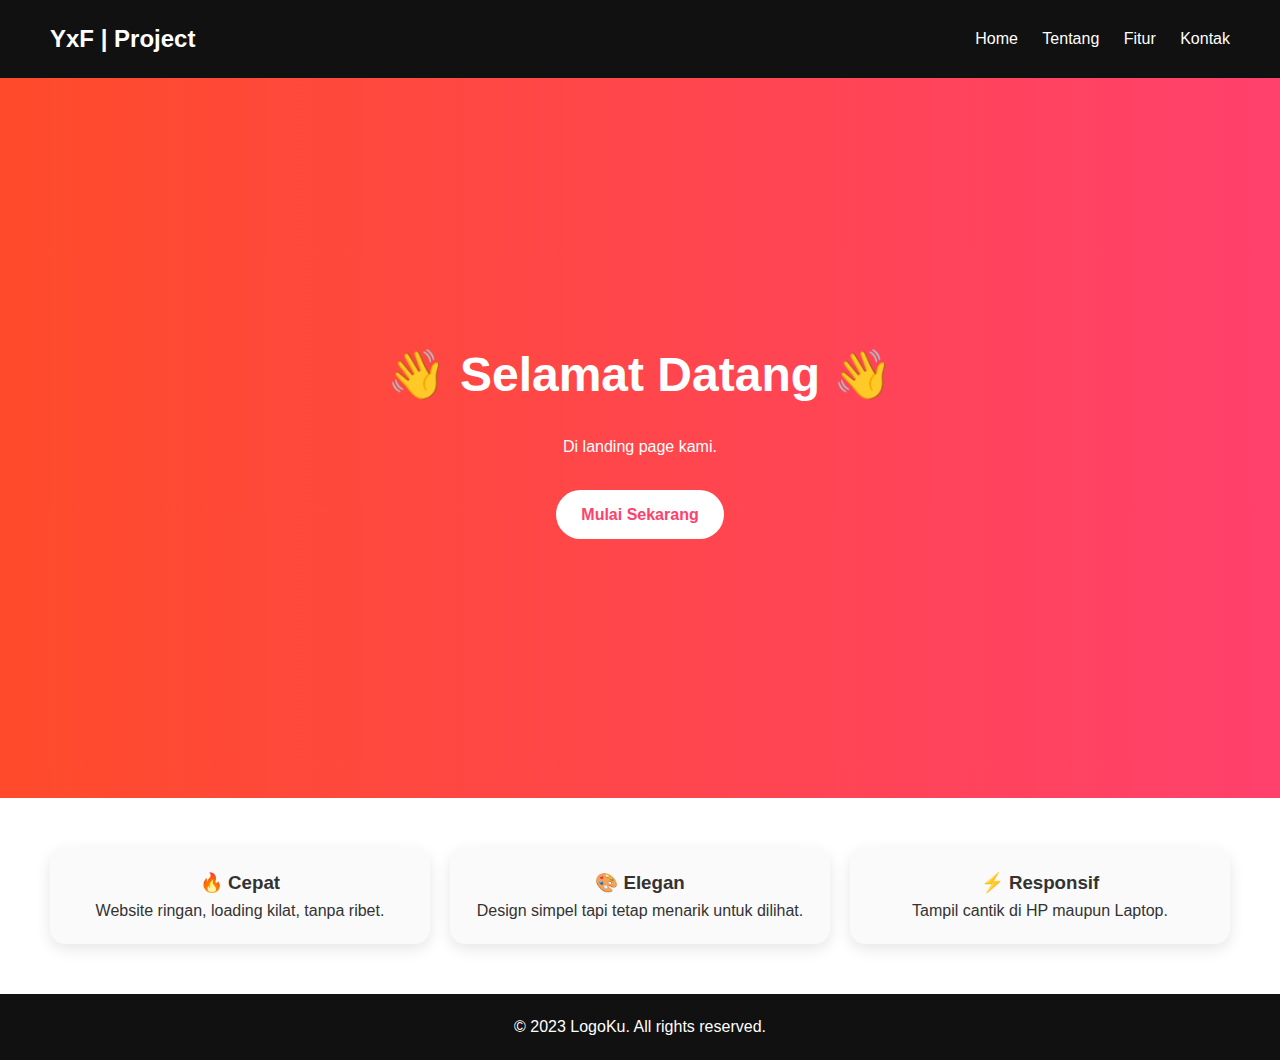
<file: index.html>
<!DOCTYPE html>
<html lang="en">
<head>
    <meta charset="UTF-8">
    <meta name="viewport" content="width=device-width, initial-scale=1.0">
    <title>Landing Page</title>
    <link rel="stylesheet" href="style.css">
    <link href="https://fonts.googleapis.com/css2?family=Roboto:ital,wght@0,100..900;1,100..900&display=swap" rel="stylesheet">
</head>
<body>
    <header>
        <h2>YxF | Project</h2>
        <nav>
            <a href="index.html" class="active">Home</a>
            <a href="tentang.html">Tentang</a>
            <a href="fitur.html">Fitur</a>
            <a href="kontak.html">Kontak</a>
        </nav>
    </header>

    <section class="hero">
        <h1>👋 Selamat Datang 👋</h1>
        <p>Di landing page kami.</p>
        <a href="tentang.html" class="btn">Mulai Sekarang</a>
    </section>

    <section class="features">
        <div class="card">
            <h3>🔥 Cepat</h3>
            <p>Website ringan, loading kilat, tanpa ribet.</p>
        </div>
        <div class="card">
            <h3>🎨 Elegan</h3>
            <p>Design simpel tapi tetap menarik untuk dilihat.</p>
        </div>
        <div class="card">
            <h3>⚡ Responsif</h3>
            <p>Tampil cantik di HP maupun Laptop.</p>
        </div>
    </section>

    <footer>
        <p>&copy; 2023 LogoKu. All rights reserved.</p>
    </footer>

</body>
</html>
</file>
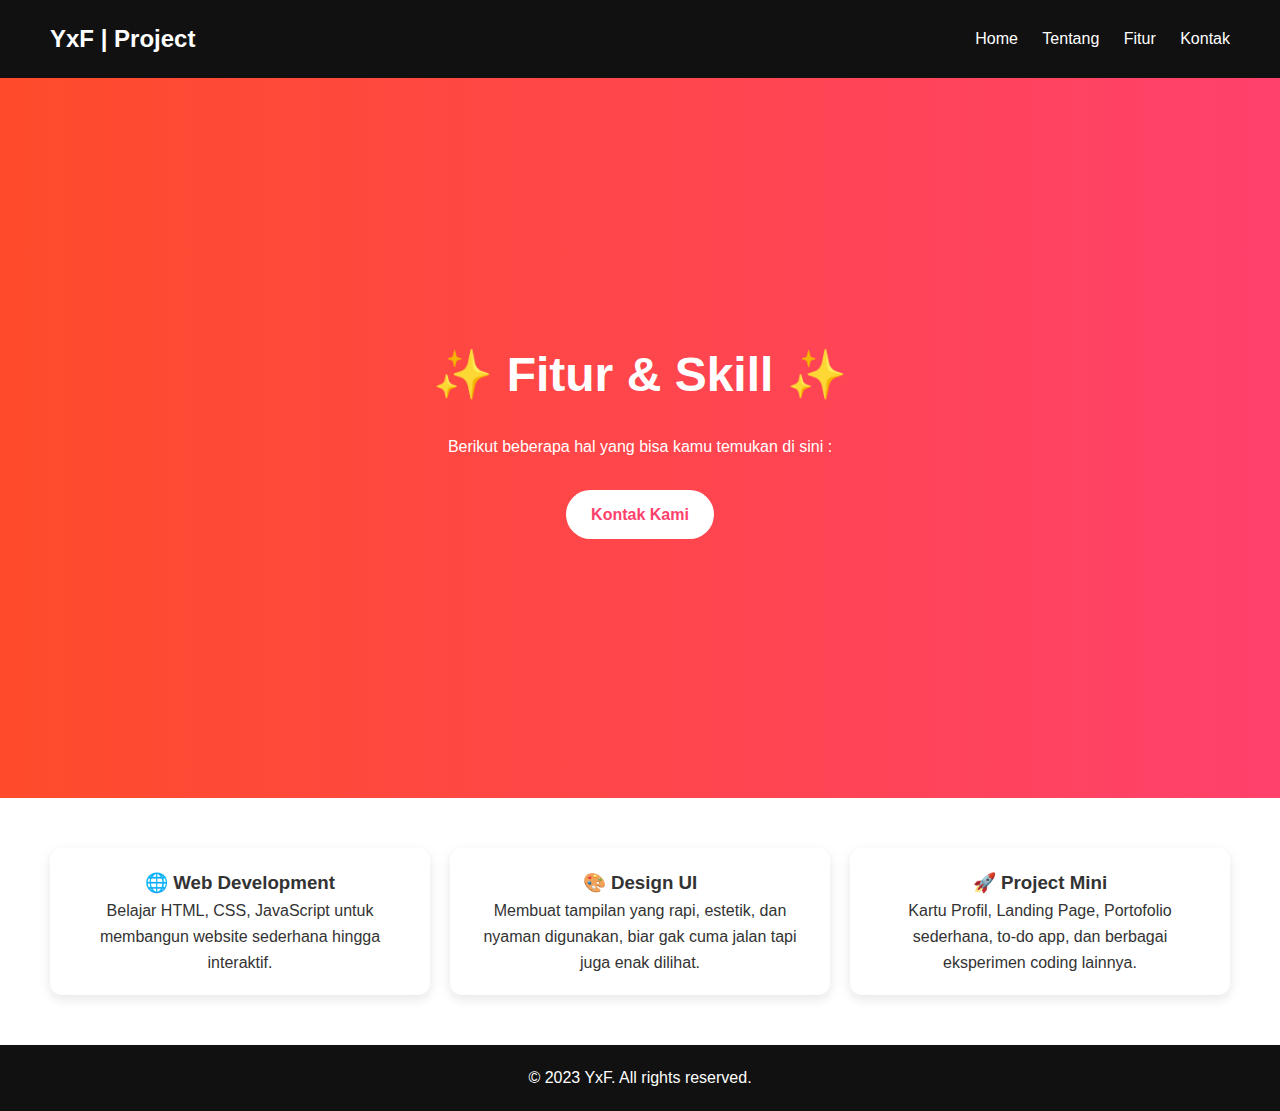
<file: fitur.html>
<!DOCTYPE html>
<html lang="en">
<head>
    <meta charset="UTF-8">
    <meta name="viewport" content="width=device-width, initial-scale=1.0">
    <title>Page Fitur</title>
    <link rel="stylesheet" href="style.css">
    <link href="https://fonts.googleapis.com/css2?family=Roboto:ital,wght@0,100..900;1,100..900&display=swap" rel="stylesheet">
</head>
<body>
        <header>
        <h2>YxF | Project</h2>
        <nav>
            <a href="index.html">Home</a>
            <a href="tentang.html">Tentang</a>
            <a href="fitur.html" class="active">Fitur</a>
            <a href="kontak.html">Kontak</a>
        </nav>
    </header>

    <section class="hero">
        <h1>✨ Fitur & Skill ✨</h1>
        <p>Berikut beberapa hal yang bisa kamu temukan di sini :</p>
        <a href="kontak.html" class="btn">Kontak Kami</a>
    </section>

    <section class="features">
        <div class="feature-card">
            <h3>🌐 Web Development</h3>
            <p>Belajar HTML, CSS, JavaScript untuk membangun website sederhana hingga interaktif.</p>
        </div>
        <div class="feature-card">
            <h3>🎨 Design UI</h3>
            <p>Membuat tampilan yang rapi, estetik, dan nyaman digunakan, biar gak cuma jalan tapi juga enak dilihat.</p>
        </div>
        <div class="feature-card">
            <h3>🚀 Project Mini</h3>
            <p>Kartu Profil, Landing Page, Portofolio sederhana, to-do app, dan berbagai eksperimen coding lainnya.</p>
        </div>
    </section>

    <footer>
        <p>&copy; 2023 YxF. All rights reserved.</p>
    </footer>
</body>
</html>
</file>
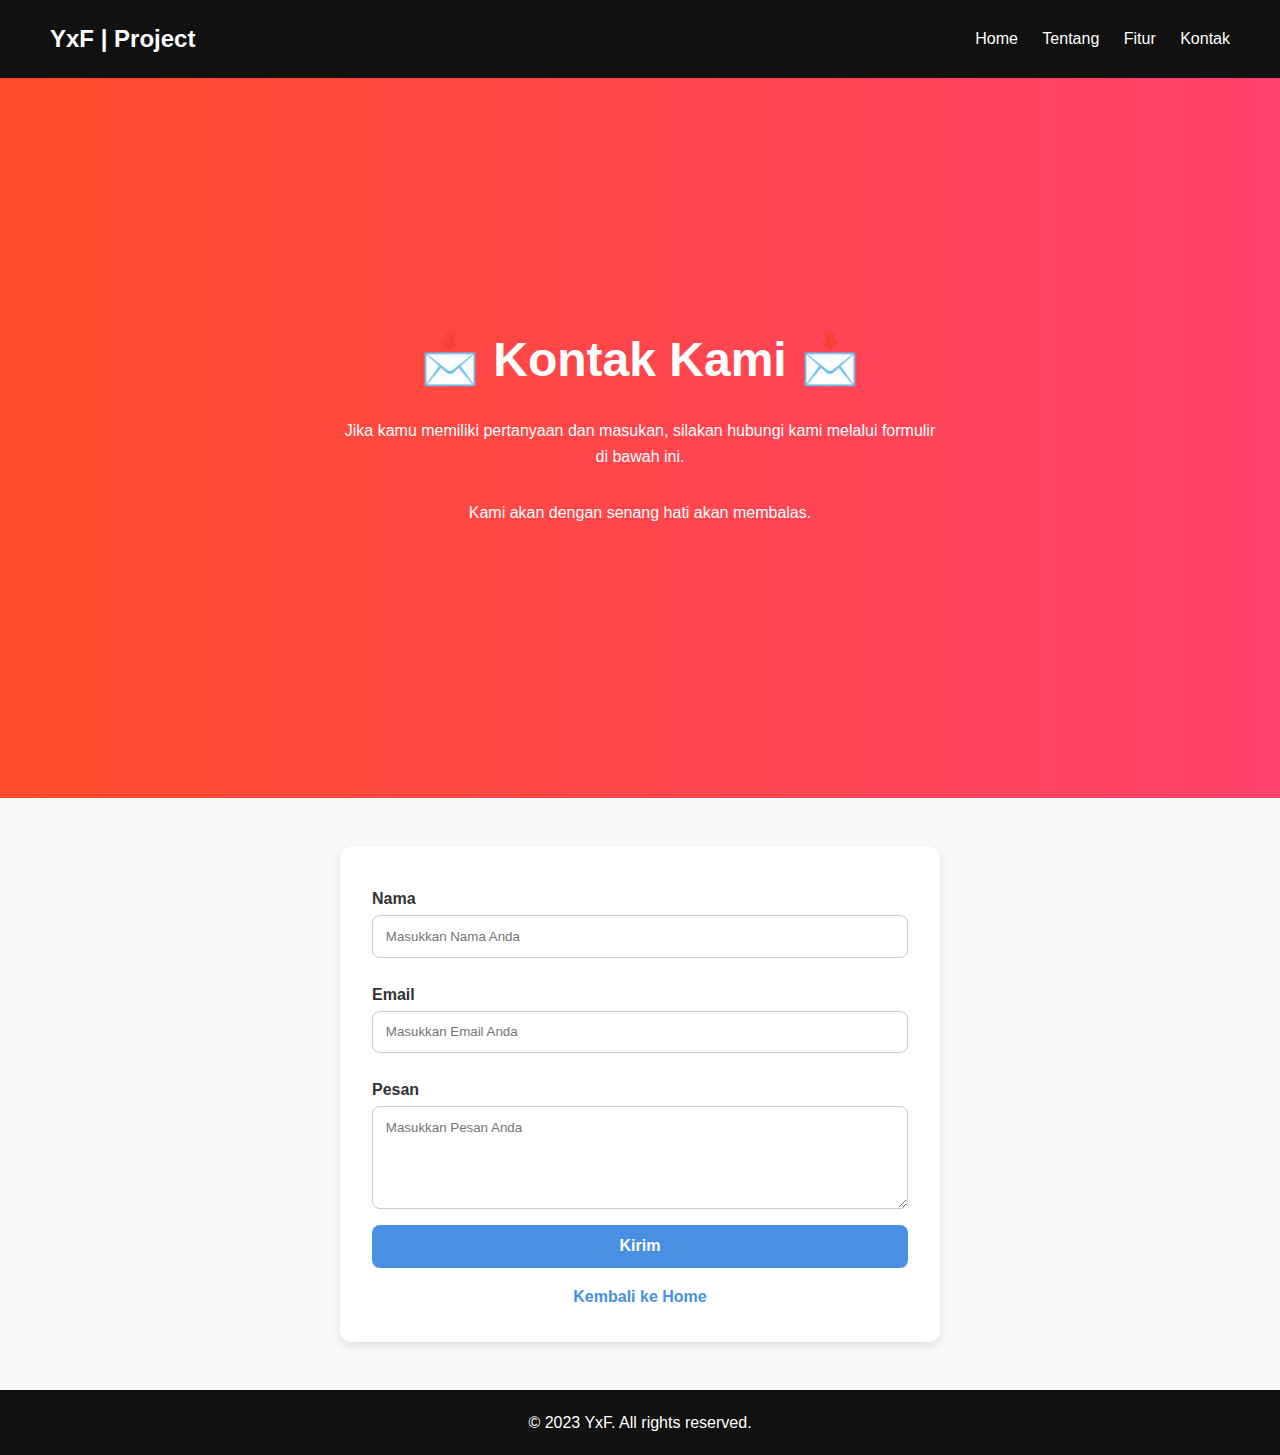
<file: kontak.html>
<!DOCTYPE html>
<html lang="en">
<head>
    <meta charset="UTF-8">
    <meta name="viewport" content="width=device-width, initial-scale=1.0">
    <title>Page Kontak</title>
    <link rel="stylesheet" href="style.css">
    <link href="https://fonts.googleapis.com/css2?family=Roboto:ital,wght@0,100..900;1,100..900&display=swap" rel="stylesheet">
</head>
<body>
    
    <header>
        <h2>YxF | Project</h2>
        <nav>
            <a href="index.html">Home</a>
            <a href="tentang.html">Tentang</a>
            <a href="fitur.html">Fitur</a>
            <a href="kontak.html" class="active">Kontak</a>
        </nav>
    </header>

    <section class="hero">
        <h1>📩 Kontak Kami 📩</h1>
        <p>Jika kamu memiliki pertanyaan dan masukan, silakan hubungi kami melalui formulir di bawah ini.</p>
        <p>Kami akan dengan senang hati akan membalas.</p>
    </section>

    <section class="contact">
        <div class="container">
            <form class="contact-form">
                <label for="name">Nama</label>
                <input type="text" id="name" name="name" placeholder="Masukkan Nama Anda" required>

                <label for="email">Email</label>
                <input type="email" id="email" name="email" placeholder="Masukkan Email Anda" required>

                <label for="message">Pesan</label>
                <textarea id="message" name="message" rows="5" placeholder="Masukkan Pesan Anda" required></textarea>

                <button type="submit">Kirim</button>
            </form>
            <div class="back-link">
                <a href="index.html">Kembali ke Home</a>
            </div>
    </section>

    <footer>
        <p>&copy; 2023 YxF. All rights reserved.</p>
    </footer>
</body>
</html>
</file>
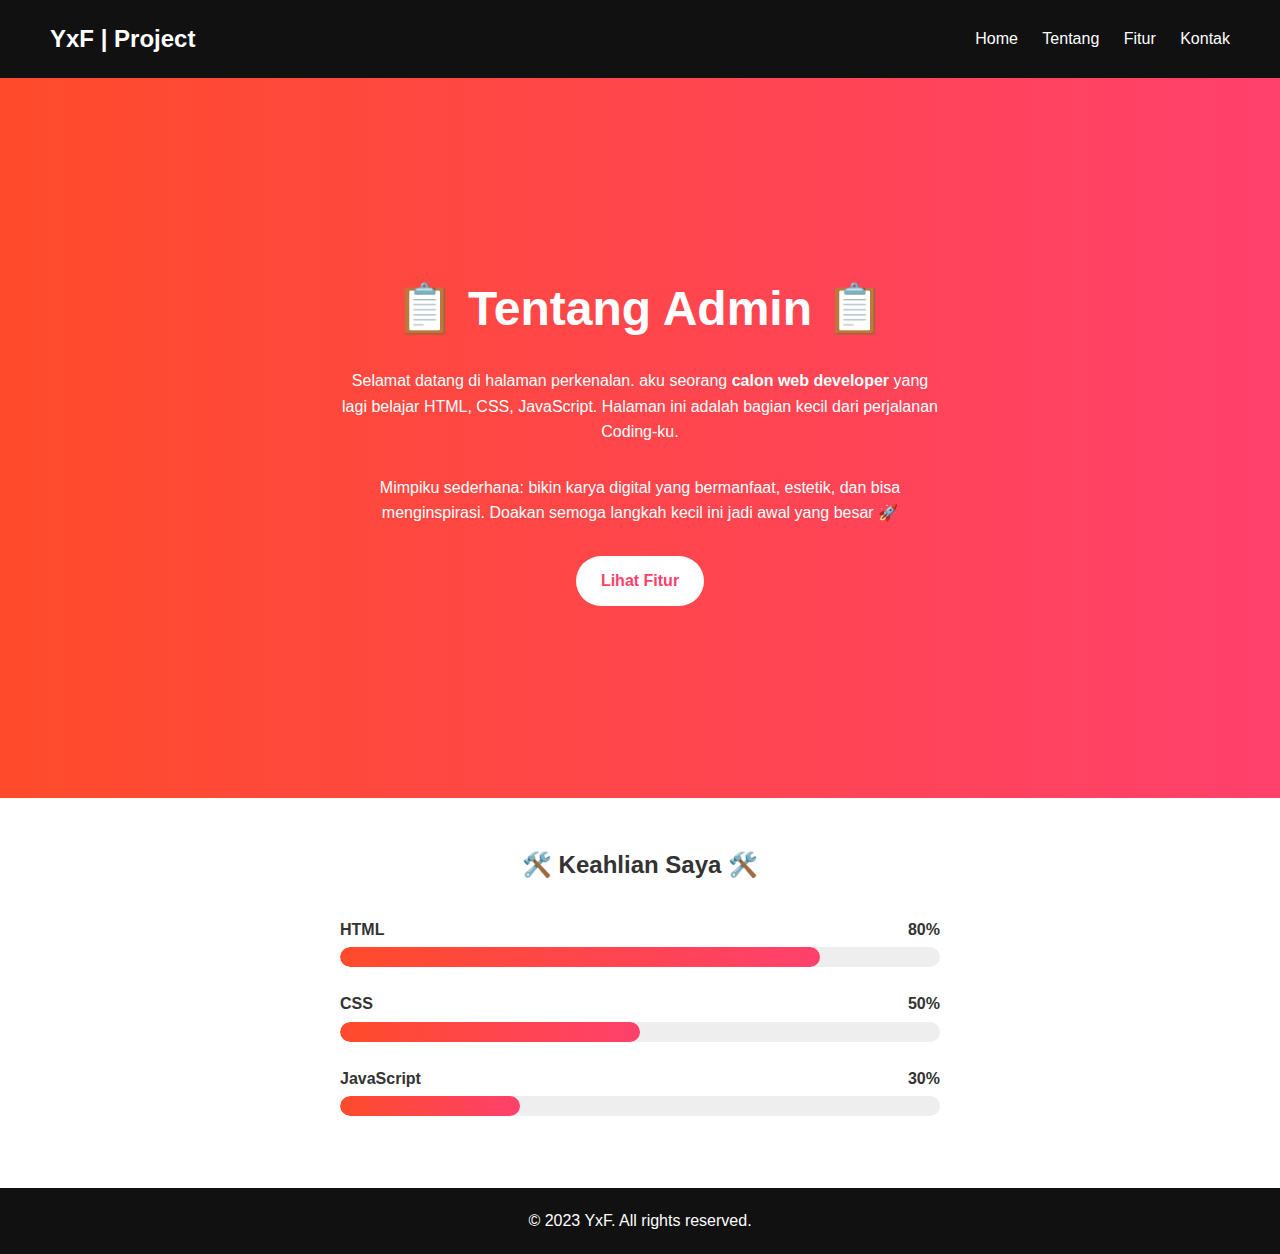
<file: tentang.html>
<!DOCTYPE html>
<html lang="en">
<head>
    <meta charset="UTF-8">
    <meta name="viewport" content="width=device-width, initial-scale=1.0">
    <title>Page Mulai</title>
    <link rel="stylesheet" href="style.css">
    <link href="https://fonts.googleapis.com/css2?family=Roboto:ital,wght@0,100..900;1,100..900&display=swap" rel="stylesheet">
</head>
<body>
    
    <header>
        <h2>YxF | Project</h2>
        <nav>
            <a href="index.html">Home</a>
            <a href="tentang.html" class="active">Tentang</a>
            <a href="fitur.html">Fitur</a>
            <a href="kontak.html">Kontak</a>
        </nav>
    </header>

    <section class="hero">
        <h1>📋 Tentang Admin 📋</h1>
        <p>Selamat datang di halaman perkenalan.
            aku seorang <b>calon web developer</b>
            yang lagi belajar HTML, CSS, JavaScript.
            Halaman ini adalah bagian kecil dari perjalanan Coding-ku.
        </p>
        <p>Mimpiku sederhana: bikin karya digital
            yang bermanfaat, estetik, dan bisa menginspirasi.
            Doakan semoga langkah kecil ini jadi awal yang besar 🚀
        </p>
        <a href="fitur.html" class="btn">Lihat Fitur</a>
    </section>

    <section class="skills">
        <div class="container">
            <h2>🛠️ Keahlian Saya 🛠️</h2>
            <div class="skill">
                <p>HTML <span class="percent">80%</span></p>
                <div class="bar">
                    <div class="fill" data-percent="80"></div>
                </div>
            </div>

            <div class="skill">
                <p>CSS <span class="percent">50%</span></p>
                <div class="bar">
                    <div class="fill" data-percent="50"></div>
                </div>
            </div>

            <div class="skill">
                <p>JavaScript <span class="percent">30%</span></p>
                <div class="bar">
                    <div class="fill" data-percent="30"></div>
                </div>
            </div>
        </div>
    </section>

    <footer>
        <p>&copy; 2023 YxF. All rights reserved.</p>
    </footer>

    <script src="script.js"></script>
</body>
</html>
</file>
<file: style.css>
* {
    margin: 0;
    padding: 0;
    box-sizing: border-box;
    font-family: 'Poppins', sans-serif;
}

body {
    line-height: 1.6;
    color: #333;
}

header {
    display: flex;
    justify-content: space-between;
    align-items: center;
    padding: 20px 50px;
    background: #111;
    color: #fff;
}

nav a {
    color: #fff;
    margin-left: 20px;
    text-decoration: none;
    font-weight: 500;
}

nav a:hover {
    color: #ff416c;
}

.hero {
    display: flex;
    flex-direction: column;
    justify-content: center;
    align-items: center;
    text-align: center;
    height: 80vh;
    background: linear-gradient(to right, #ff4b2b, #ff416c);
    color: #fff;
    padding: 20px;
}

.hero h1 {
    font-size: 3rem;
    margin-bottom: 20px;
}

.hero p {
    max-width: 600px;
    margin-bottom: 30px;
}

.btn {
    padding: 12px 25px;
    background: #fff;
    color: #ff416c;
    border: none;
    border-radius: 30px;
    font-weight: 600;
    cursor: pointer;
    transition: 0.3s;
    text-decoration: none;
}

.btn:hover {
    background: #f1f1f1;
    border-radius: 20px;
    padding: 20px 30px;
}

.features {
    display: grid;
    grid-template-columns: repeat(auto-fit, minmax(250px, 1fr));
    gap: 20px;
    padding: 50px;
}

.feature-card {
    background: #fff;
    border-radius: 12px;
    padding: 20px;
    box-shadow: 0 4px 12px rgba(0,0,0,0.1);
    text-align: center;
    transition: transform 0.2s ease;
}

.feature-card:hover {
    transform: translateY(-5px);
}

.card {
    background: #fafafa;
    padding: 20px;
    border-radius: 15px;
    box-shadow: 0 5px 15px rgba(0,0,0,0.1);
    text-align: center;
    transition: transform 0.2s ease;
}

.card:hover {
    transform: translateY(-5px);
}

.contact {
    padding: 3rem 1rem;
    background: #f9f9f9;
}

.contact .container {
    max-width: 600px;
    margin: auto;
    background: #fff;
    padding: 2rem;
    border-radius: 12px;
    box-shadow: 0 4px 10px rgba(0,0,0,0.1);
}

.contact-form {
    display: flex;
    flex-direction: column;
}

.contact-form label {
    margin: 0.5rem 0 0.2rem;
    font-weight: 600;
}

.contact-form input,
.contact-form textarea {
    padding: 0.8rem;
    border: 1px solid #ccc;
    border-radius: 8px;
    margin-bottom: 1rem;
    font-family: 'Poppins', sans-serif;
}

.contact-form button {
    padding: 0.8rem;
    border: none;
    background: #4a90e2;
    color: white;
    border-radius: 8px;
    cursor: pointer;
    font-size: 1rem;
    font-weight: 600;
    transition: background 0.3s ease;
}

.contact-form button:hover {
    background: #357ABD;
}

.skills {
    padding: 3rem 1rem;
    background: #fff;
}

.skills .container {
    max-width: 600px;
    margin: auto;
}

.skills h2 {
    text-align: center;
    margin-bottom: 2rem;
}

.skill {
    margin-bottom: 1.5rem;
}

.skill p {
    margin: 0 0 0.3rem;
    font-weight: 600;
    display: flex;
    justify-content: space-between;
}

.bar {
    width: 100%;
    height: 20px;
    background: #eee;
    border-radius: 10px;
    overflow: hidden;
}

.fill {
    height: 100%;
    width: 0;
    background: linear-gradient(90deg, #ff4b2b, #ff416c);
    border-radius: 10px;
    transition: width 1.5s ease-in-out;
}

.back-link {
    text-align: center;
    margin-top: 1rem;
}

.back-link a {
    color: #4a90e2;
    text-decoration: none;
    font-weight: 600;
}

.back-link a:hover {
    color: #357ABD;
}

footer {
    text-align: center;
    padding: 20px;
    background: #111;
    color: #fff;
}
</file>
